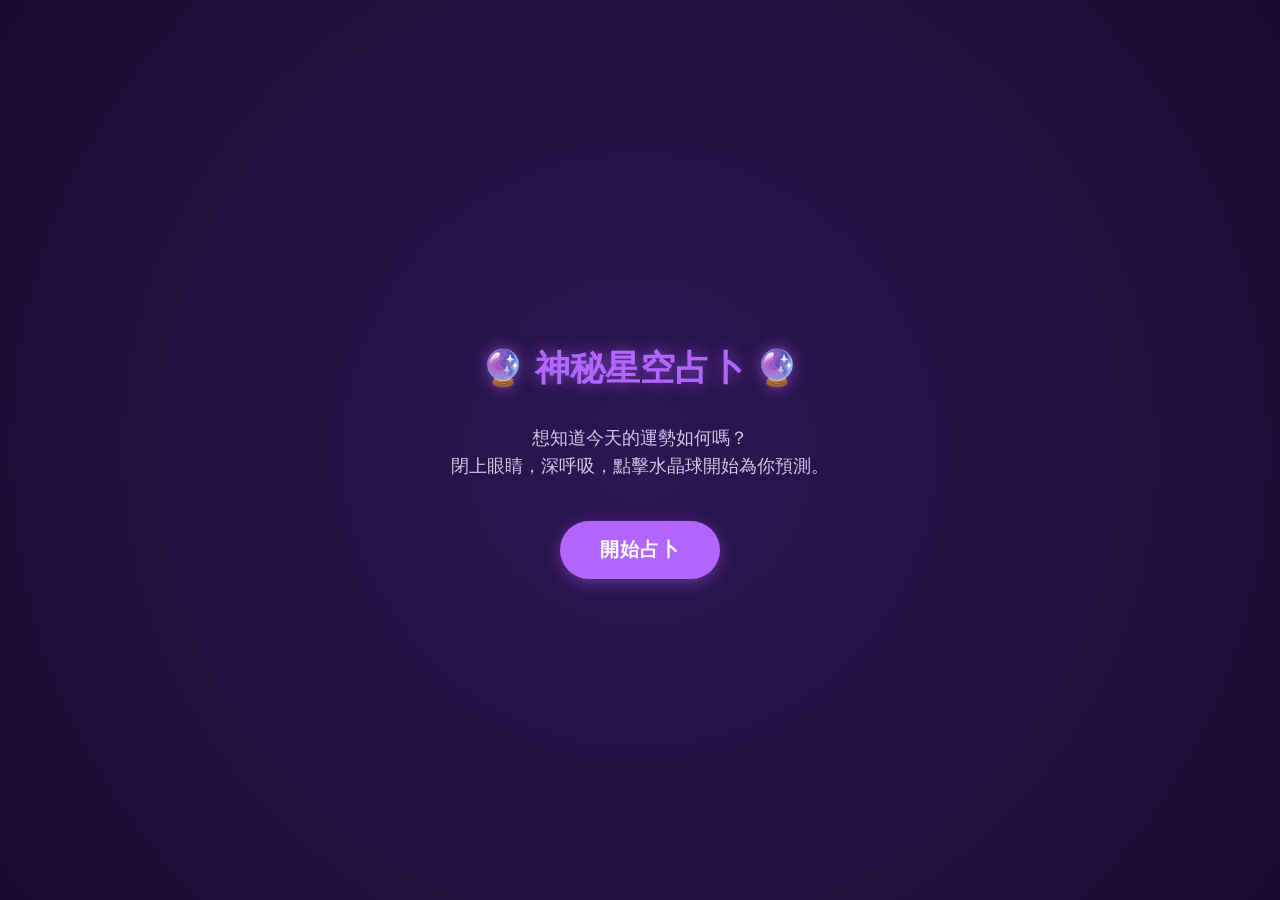
<file: index.html>
<!DOCTYPE html>
<html lang="zh-TW">
<head>
    <meta charset="UTF-8">
    <meta name="viewport" content="width=device-width, initial-scale=1.0">
    <title>神秘星空占卜</title>
    <link rel="stylesheet" href="style.css">
</head>
<body>
    <div class="container">
        <!-- 歡迎區塊 -->
        <div id="welcome-screen" class="screen">
            <h1 class="title">🔮 神秘星空占卜 🔮</h1>
            <p class="subtitle">想知道今天的運勢如何嗎？<br>閉上眼睛，深呼吸，點擊水晶球開始為你預測。</p>
            <button id="draw-btn" class="btn magic-btn">開始占卜</button>
        </div>

        <!-- 載入動畫區塊 -->
        <div id="loading-screen" class="screen hidden">
            <div class="crystal-ball-container">
                <div class="crystal-ball">
                    <div class="glow"></div>
                </div>
            </div>
            <p class="loading-text">正在為您連結廣大的宇宙能量...</p>
        </div>

        <!-- 結果區塊 -->
        <div id="result-screen" class="screen hidden">
            <h2 id="result-title" class="result-title">大吉</h2>
            <div class="card-container">
                <div class="result-card">
                    <h3>💼 工作</h3>
                    <p id="desc-work">工作說明</p>
                </div>
                <div class="result-card">
                    <h3>📚 學業</h3>
                    <p id="desc-study">學業說明</p>
                </div>
                <div class="result-card">
                    <h3>❤️ 愛情</h3>
                    <p id="desc-love">愛情說明</p>
                </div>
                <div class="result-card">
                    <h3>💰 金錢</h3>
                    <p id="desc-money">金錢說明</p>
                </div>
            </div>
            <p id="result-quote" class="quote">結語</p>
            <button id="retry-btn" class="btn secondary-btn">↻ 再占卜一次</button>
        </div>
    </div>
    
    <script src="script.js"></script>
</body>
</html>
</file>
<file: style.css>
:root {
    --bg-color: #1a0b2e;
    --text-color: #f0e6ff;
    --card-bg: rgba(255, 255, 255, 0.08);
    --card-border: rgba(255, 255, 255, 0.15);
    --primary-color: #b366ff;
    --primary-hover: #9933ff;
    --accent-color: #00e6e6;
}

body {
    margin: 0;
    padding: 0;
    font-family: 'Helvetica Neue', Arial, '微軟正黑體', sans-serif;
    background: radial-gradient(circle at center, #2c1654 0%, var(--bg-color) 100%);
    color: var(--text-color);
    min-height: 100vh;
    display: flex;
    justify-content: center;
    align-items: center;
    text-align: center;
    overflow-x: hidden;
}

.container {
    width: 90%;
    max-width: 600px;
    padding: 2rem;
    box-sizing: border-box;
    display: flex;
    flex-direction: column;
    justify-content: center;
}

.screen {
    display: flex;
    flex-direction: column;
    align-items: center;
    animation: fadeIn 0.6s ease-in-out;
}

.hidden {
    display: none !important;
}

.title {
    font-size: 2.2rem;
    color: var(--primary-color);
    text-shadow: 0 0 15px rgba(179, 102, 255, 0.6);
    margin-bottom: 1rem;
    line-height: 1.3;
}

.subtitle {
    font-size: 1.1rem;
    line-height: 1.6;
    margin-bottom: 2.5rem;
    opacity: 0.85;
}

/* 按鈕樣式 */
.btn {
    background-color: var(--primary-color);
    color: white;
    border: none;
    padding: 1rem 2.5rem;
    font-size: 1.2rem;
    border-radius: 50px;
    cursor: pointer;
    transition: all 0.3s ease;
    box-shadow: 0 4px 15px rgba(179, 102, 255, 0.4);
    font-weight: bold;
    letter-spacing: 1px;
}

.btn:hover {
    background-color: var(--primary-hover);
    transform: translateY(-3px);
    box-shadow: 0 6px 20px rgba(179, 102, 255, 0.6);
}

.btn:active {
    transform: translateY(1px);
}

.secondary-btn {
    background-color: transparent;
    border: 2px solid var(--primary-color);
    margin-top: 2rem;
    color: var(--text-color);
    box-shadow: none;
}

.secondary-btn:hover {
    background-color: rgba(179, 102, 255, 0.2);
    box-shadow: 0 4px 15px rgba(179, 102, 255, 0.2);
}

/* 占卜載入動畫 */
.crystal-ball-container {
    padding: 20px;
    margin-bottom: 1.5rem;
}

.crystal-ball {
    width: 120px;
    height: 120px;
    border-radius: 50%;
    background: radial-gradient(circle at 35% 35%, rgba(255,255,255,0.8) 0%, rgba(179, 102, 255, 0.6) 30%, rgba(10, 5, 20, 0.9) 100%);
    box-shadow: 0 0 40px rgba(179, 102, 255, 0.7), inset 0 0 20px rgba(255,255,255,0.4);
    position: relative;
    animation: float 3s ease-in-out infinite;
}

.glow {
    position: absolute;
    top: 50%;
    left: 50%;
    transform: translate(-50%, -50%);
    width: 60px;
    height: 60px;
    background: var(--accent-color);
    border-radius: 50%;
    filter: blur(25px);
    animation: pulse 2s ease-in-out infinite;
    opacity: 0.6;
}

.loading-text {
    font-size: 1.2rem;
    letter-spacing: 2px;
    animation: breathe 2s ease-in-out infinite;
    color: var(--primary-color);
}

/* 結果卡片 */
.result-title {
    font-size: 2.2rem;
    color: var(--accent-color);
    margin-bottom: 1.5rem;
    text-shadow: 0 0 10px rgba(0, 230, 230, 0.5);
    animation: dropIn 0.5s cubic-bezier(0.175, 0.885, 0.32, 1.275) forwards;
}

.card-container {
    display: grid;
    grid-template-columns: 1fr;
    gap: 1.2rem;
    width: 100%;
}

@media (min-width: 500px) {
    .card-container {
        grid-template-columns: 1fr 1fr;
    }
}

.result-card {
    background: var(--card-bg);
    border: 1px solid var(--card-border);
    border-radius: 12px;
    padding: 1.2rem;
    text-align: left;
    backdrop-filter: blur(8px);
    -webkit-backdrop-filter: blur(8px);
    transition: transform 0.3s ease, background 0.3s ease;
    animation: slideUp 0.6s ease-out backwards;
}

/* 為每張卡片設定不同的延遲時間，實現交錯載入效果 */
.result-card:nth-child(1) { animation-delay: 0.1s; }
.result-card:nth-child(2) { animation-delay: 0.2s; }
.result-card:nth-child(3) { animation-delay: 0.3s; }
.result-card:nth-child(4) { animation-delay: 0.4s; }

.result-card:hover {
    transform: translateY(-5px);
    background: rgba(255, 255, 255, 0.15);
}

.result-card h3 {
    margin-top: 0;
    margin-bottom: 0.6rem;
    color: #ffd166;
    font-size: 1.15rem;
    display: flex;
    align-items: center;
    gap: 8px;
}

.result-card p {
    margin: 0;
    font-size: 0.95rem;
    line-height: 1.6;
    opacity: 0.9;
}

.quote {
    font-size: 1.25rem;
    margin: 2rem 0 0 0;
    font-weight: bold;
    color: #fff;
    font-style: italic;
    background: rgba(0,0,0,0.3);
    padding: 15px;
    border-radius: 10px;
    border-left: 5px solid var(--primary-color);
    animation: fadeIn 1s ease-in-out 0.8s backwards;
}

/* 動畫定義 */
@keyframes fadeIn {
    from { opacity: 0; }
    to { opacity: 1; }
}

@keyframes slideUp {
    from { opacity: 0; transform: translateY(20px); }
    to { opacity: 1; transform: translateY(0); }
}

@keyframes dropIn {
    from { opacity: 0; transform: scale(0.8) translateY(-30px); }
    to { opacity: 1; transform: scale(1) translateY(0); }
}

@keyframes float {
    0% { transform: translateY(0px) rotate(0deg); }
    50% { transform: translateY(-15px) rotate(5deg); }
    100% { transform: translateY(0px) rotate(0deg); }
}

@keyframes pulse {
    0% { transform: translate(-50%, -50%) scale(0.8); opacity: 0.4; filter: blur(25px) hue-rotate(0deg); }
    50% { transform: translate(-50%, -50%) scale(1.3); opacity: 0.9; filter: blur(35px) hue-rotate(45deg); }
    100% { transform: translate(-50%, -50%) scale(0.8); opacity: 0.4; filter: blur(25px) hue-rotate(0deg); }
}

@keyframes breathe {
    0%, 100% { opacity: 0.6; text-shadow: 0 0 5px rgba(179, 102, 255, 0.3); }
    50% { opacity: 1; text-shadow: 0 0 15px rgba(179, 102, 255, 0.8); }
}
</file>
